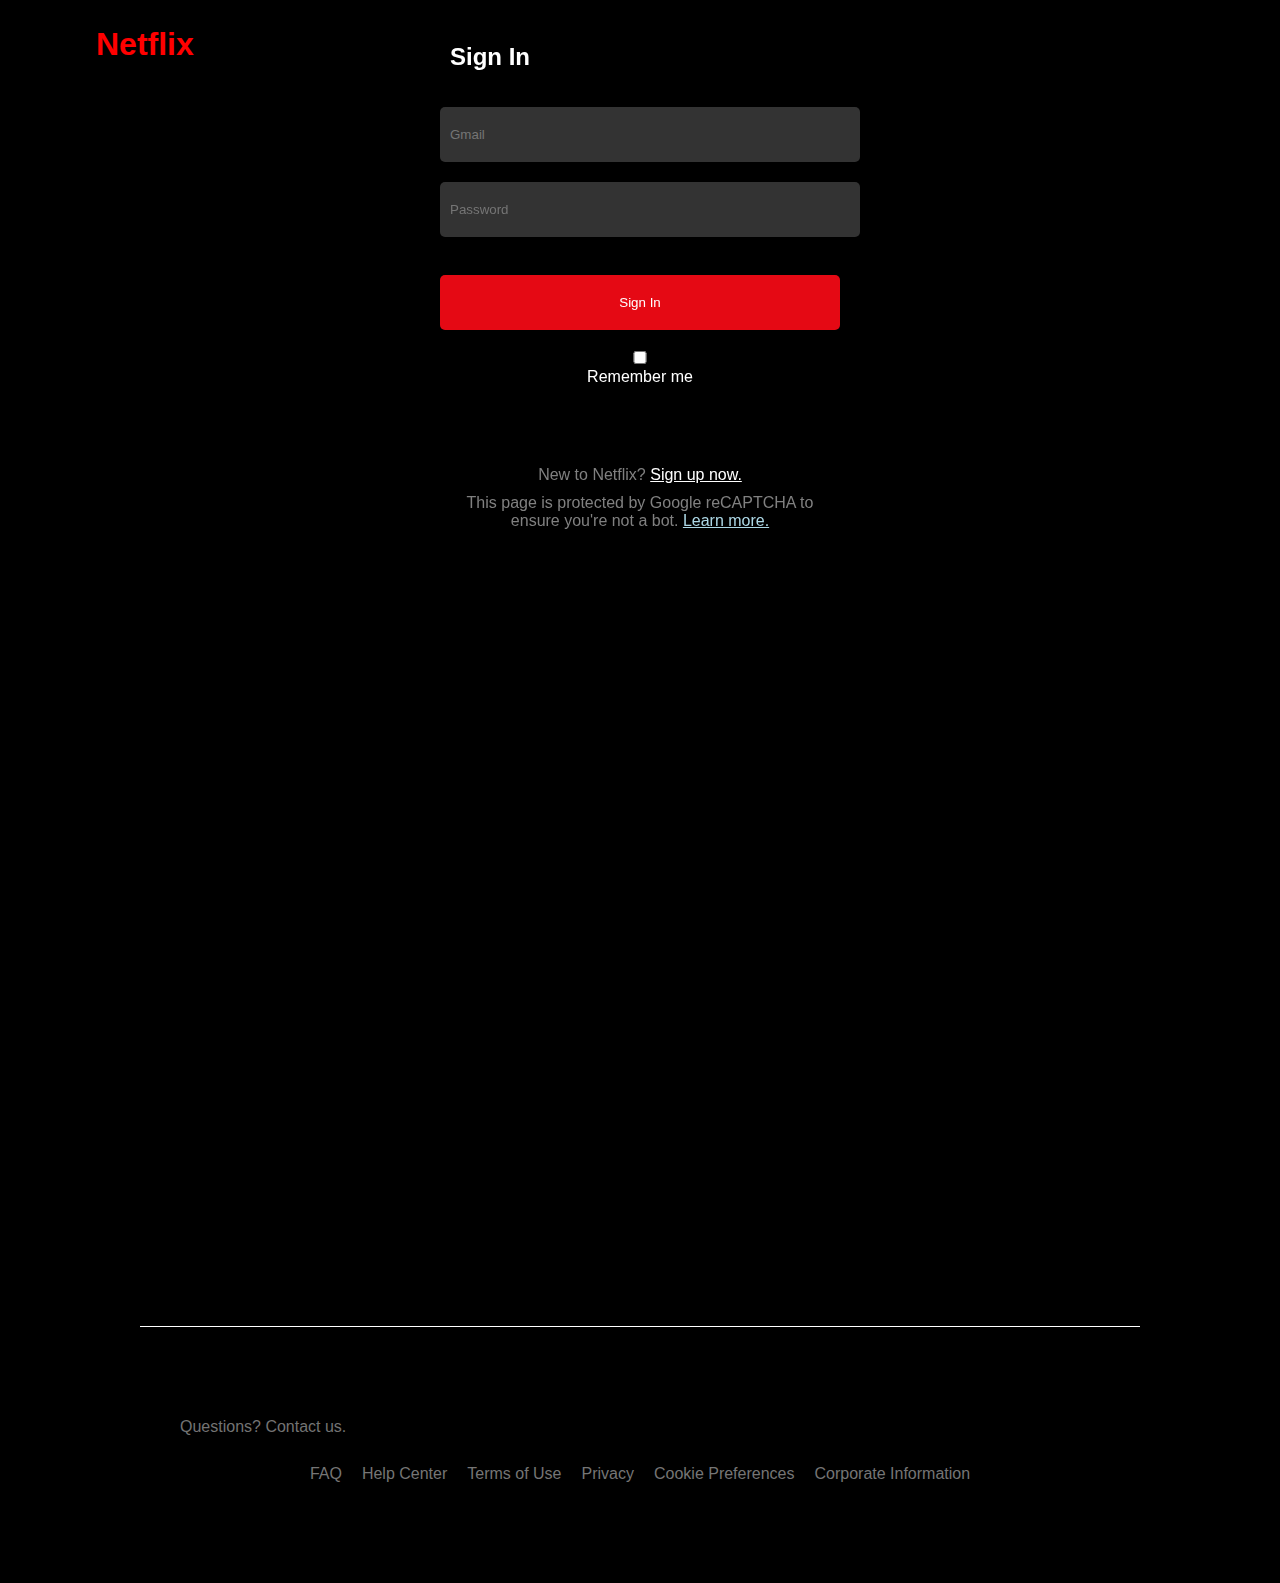
<file: chatgptSing.html>
<!DOCTYPE html>
<html lang="en">
<head>
    <meta charset="UTF-8">
    <meta name="viewport" content="width=device-width, initial-scale=1.0">
   
    <link rel="stylesheet" href="index.css">


    <style>
        body {
          font-family: Arial, sans-serif;
          background-color: #000000;
          color: #FFFFFF;
          margin: 0;
          padding: 0;
        }
    
        .container {
          max-width: 400px;
          margin: auto;
          padding:  50px;
          background-color: transparent;
          border-radius: 5px;
          box-shadow: 0 0 10px rgba(0, 0, 0, 0.3);
          text-align: center;
          margin-top: -70px;
          height: 70%;
          backdrop-filter: blur(10px);
          -webkit-backdrop-filter: blur(10px);
          padding-bottom: 20%;
        }

        .form-group {
          margin-bottom: 20px;
        }
    
        .form-group input {
          width: 100%;
          padding: 20px 10px;
          border: none;
          background-color: #333333;
          color: #FFFFFF;
          border-radius: 5px;
        }
    
        .form-group input:focus {
          outline: none;
        }
    
        .form-group input[type="submit"] {
          background-color: #E50914;
          color: #FFFFFF;
          cursor: pointer;
          transition: background-color 0.3s ease;
        }
    
        .form-group input[type="submit"]:hover {
          background-color: #C40812;
        }
    
        .form-group input[type="submit"]:focus {
          outline: none;
        }
    
        .form-group a {
          color: #FFFFFF;
          text-decoration: none;
        }

        .form-group .checkbox-container {
          display: flex;
          flex-wrap: wrap;
          align-items: flex-start;
          justify-content: flex-start;
          margin-top: 20px;
        }

        .form-group .checkbox-container input[type="checkbox"] {
          margin-left: -100px;
        }

        /* footer code  */

    .site-footer {
      background-color: rgba(0, 0, 0, 0.8);
      color: #757575;
      padding: 40px;
      max-width: 1000px;
      margin: 0 auto;
    }


    .footer-divider {
      height: 1px;
      background-color: #FFFFFF;
      margin-bottom: 20px;
    }

    .footer-top-a {
      color: #737373;
      text-decoration: none;
    }

    .footer-links {
      list-style-type: none;
      padding: 0;
      margin: 0;
      display: flex;
      justify-content: center;
    }

    .footer-link-item {
      margin: 0 10px;
    }

    .footer-link {
      color: #757575;
      text-decoration: none;
    }

    .footer-link:hover {
      text-decoration: underline;
    }

    .site-footer-wrapper {
      color: #757575;
      font-size: 1em;
      margin-top: 80px;
      min-width: 190px;
      padding-bottom: 20px;
      position: relative;
      width: 100%;
    }

    .hybrid-login-wrapper {
      background-color: #000;
      color: #fff;
    }
      </style>
    <title>Document</title>
</head>
<body>
    <div class="formBody">
    
    <div class="logo">
   
        <h1 class="heading1">Netflix</h1>
       
    </div>

    <div class="container">
        <h2 style="position: relative; left: -150px; font-weight: bold;">Sign In</h2>
        <br><br>
        <!-- <form> -->
          <div class="form-group">
            <input type="text" placeholder="Gmail" required id = "emailInput">
          </div>
          <div class="form-group">
            <input type="password" placeholder="Password" required id = "passInput"> 
          </div>
          <br>
          <div class="form-group">
            <input type="submit" value="Sign In" onclick="vlaidaBtn()">
          </div>

          <div class="form-group checkbox-container">
            <input type="checkbox" id="remember-checkbox">
            <label for="remember-checkbox">Remember me</label>
          </div>
        
          <!-- </form> -->

        <p style="margin-bottom: 10px; color: gray; margin-top: 20%;">New to Netflix? <a href="#" style="color: white;">Sign up now.</a></p>
        <p style="color: gray; margin-bottom: 500px;">This page is protected by Google reCAPTCHA to ensure you're not a bot. <a href="#" style="color: lightblue;">Learn more.</a></p>
      </div>

      <!-- footer code -->

      <footer class="site-footer">
        <div class="footer-divider"></div>
        <div class="site-footer-wrapper centered">
          <div class="site-footer">
            <p class="footer-top">
              <a class="footer-top-a" href="https://help.netflix.com/contactus" style="position: relative; bottom: 29px;">Questions? Contact us.</a>
            </p>
            <ul class="footer-links structural">
              <li class="footer-link-item">
                <a class="footer-link" href="https://help.netflix.com/support/412">
                  <span>FAQ</span>
                </a>
              </li>
              <li class="footer-link-item">
                <a class="footer-link" href="https://help.netflix.com">
                  <span>Help Center</span>
                </a>
              </li>
              <li class="footer-link-item">
                <a class="footer-link" href="https://help.netflix.com/legal/termsofuse">
                  <span>Terms of Use</span>
                </a>
              </li>
              <li class="footer-link-item">
                <a class="footer-link" href="https://help.netflix.com/legal/privacy">
                  <span>Privacy</span>
                </a>
              </li>
              <li class="footer-link-item">
                <a class="footer-link" href="#">
                  <span>Cookie Preferences</span>
                </a>
              </li>
              <li class="footer-link-item">
                <a class="footer-link" href="https://help.netflix.com/legal/corpinfo">
                  <span>Corporate Information</span>
                </a>
              </li>
            </ul>
          </div>
        </div>
      </footer>
      

    </div>


    <!-- javascript coding starting from here -->

    <script>

      const arrmain = [{user_Email: 'abrar0349khan@gmail.com', userpassword: '12345',}]

      var urlParams = new URLSearchParams(window.location.search)
      var userString = decodeURIComponent(urlParams.get('objData'));
      var userEmail = JSON.parse(userString);
     
      arrmain.push(userEmail)
      console.log(userEmail)
    
      function vlaidaBtn(){

      const userEmailInput = document.getElementById('emailInput').value;
      const userPassInput =   document.getElementById('passInput').value;

      const userFind = arrmain.find((userDetails) => { if(userDetails.user_Email == userEmailInput && userDetails.userpassword == userPassInput){
        return userDetails
      }})

      if(userFind){
      window.location.href = "video.html";
      }

    }
    </script>

</body>
</html>
</file>
<file: index.css>
*{
margin: 0;
padding: 0;
}

.container1{
    background-image: url(picture/netflix-background.jpg);
    width: 100vw;
    height: 100vh;
    border-bottom: 10px solid gray;
}
div.logo{
    width: 85%;
    height: 20%;
    margin: auto;
    padding-top: 2%;
}
div.logo h1{
    color: red;
    display: inline-block;
}
div.logo button{
    background-color: red;
    display: inline-block;
    color: white;
    border: none;
    margin-left: 70%;
    font-size: 15px;
    padding: 5px 15px;
    border-radius: 5px;
}
div.container1Body{
    width: 90%;
    height: 50%;
    color: white;
    margin: auto;
    margin-top: 10%;
    text-align: center;
    line-height: 40px;
}
div.container1Body h1{
    font-size: 45px;
    font-weight: 700;
}
div.container1Body p{
    font-size: 20px;
    font-weight: bold;
}
div.container1Body input{
    outline: none;
    font-size: 15px;
    padding: 5px 140px 5px 20px;
    border: 2px solid white;
    background-color: gray;
    border-radius: 5px;
}
div.container1Body input::placeholder{
    color: white;
}
div.container1Body button{
    background-color: red;
    border: none;
    padding: 5px 28px;
    border-radius: 5px;
    color: white;
    font-size: 25px;
}

/* Container2 is starting from there */

div.container2{
    background-color: black;
    width: 100vw;
    height: 80vh;
    border-bottom: 10px solid gray;
    display: flex;
}
div.container2 div.left{
    width: 50vw;
    height: 90%;
    border: 2px solid black;
    display: block;
    color: white;
    padding-left: 50px;
   }
div.container2 div.left h1{
    margin-top: 30%;
    margin-bottom: 10%;
    font-size: 40px;
    text-align: left;
    font-weight: bold;
}
div.container2 div.left p{
   font-size: 20px;
   line-height: 10px;
}
div.container2 div.right{
    display: flex;
    align-items: center;
}
div.container2 div.right img{
    margin-left: 80px;
}
/* container3 start from here */
div.container3{
    display: block;
    background-color: black;
    width: 100vw;
    height: 80vh;
    border-bottom: 10px solid gray;
    display: flex;
    align-items: center;
}
div.container3 div.left{
    width: 50vw;
    height: 90%;
    padding-top: 13%;
    /* border: 2px solid black; */
    display: block;
    color: white;
}
div.container3 div.left p{
    font-size: 20px;
}
div.container3 div.left h1{
    font-size: 40px;
}
div.container3 div.right{
    display: flex;
    align-items: center;
}

div.container3 div.right img{
    margin-right: 80px;
    margin-left: 80px;
}

/* container4 is starting from here */
div.container4{
    display: block;
    background-color: black;
    width: 100vw;
    height: 80vh;
    border-bottom: 10px solid gray;
    display: flex;
    align-items: center;
    text-indent: 50px;
}
div.container4 div.left{
    height: 90%;
    padding-top: 13%;
    display: block;
    color: white;
}
div.container4 div.left h1{
    font-size: 40px;
    font-weight: bold;
}
div.container4 div.left p{
    font-size: 20px;
}

/* container5 is starting from here */
div.container5{
    display: block;
    background-color: black;
    width: 100vw;
    height: 80vh;
    border-bottom: 10px solid gray;
    display: flex;
    align-items: center;
    text-indent: 50px;
    color: white;
}
div.container5 div.right{
    padding-top: 13%;
    /* border: 2px solid white; */
    display: block;
    color: white;
    display: grid;
    padding-bottom: 200px;
    padding-left: 300px;
    grid-template-rows: auto auto auto auto auto ;
    align-content: center;
}
div.container5 div.right h1{
    font-size: 40px;

}
div.container5 div.right p{
    font-size: 20px;
}
div.container5 div.left img{
    margin-top: 10px;
}
/* form style coding */
/* .formBody{
    background-image: url('picture/netflix-background.jpg');
    width: 100vw;
    height: 100vh;
    background-repeat:no-repeat;
    background-size: contain;
} */

.FooterPart{
    background-color: black;
    width: 100%;
    height: 50%;
    outline: none;
    font-size: 15px;
    padding-bottom: 100px;
    border: 2px solid white;
    border-radius: 5px;
}
</file>
